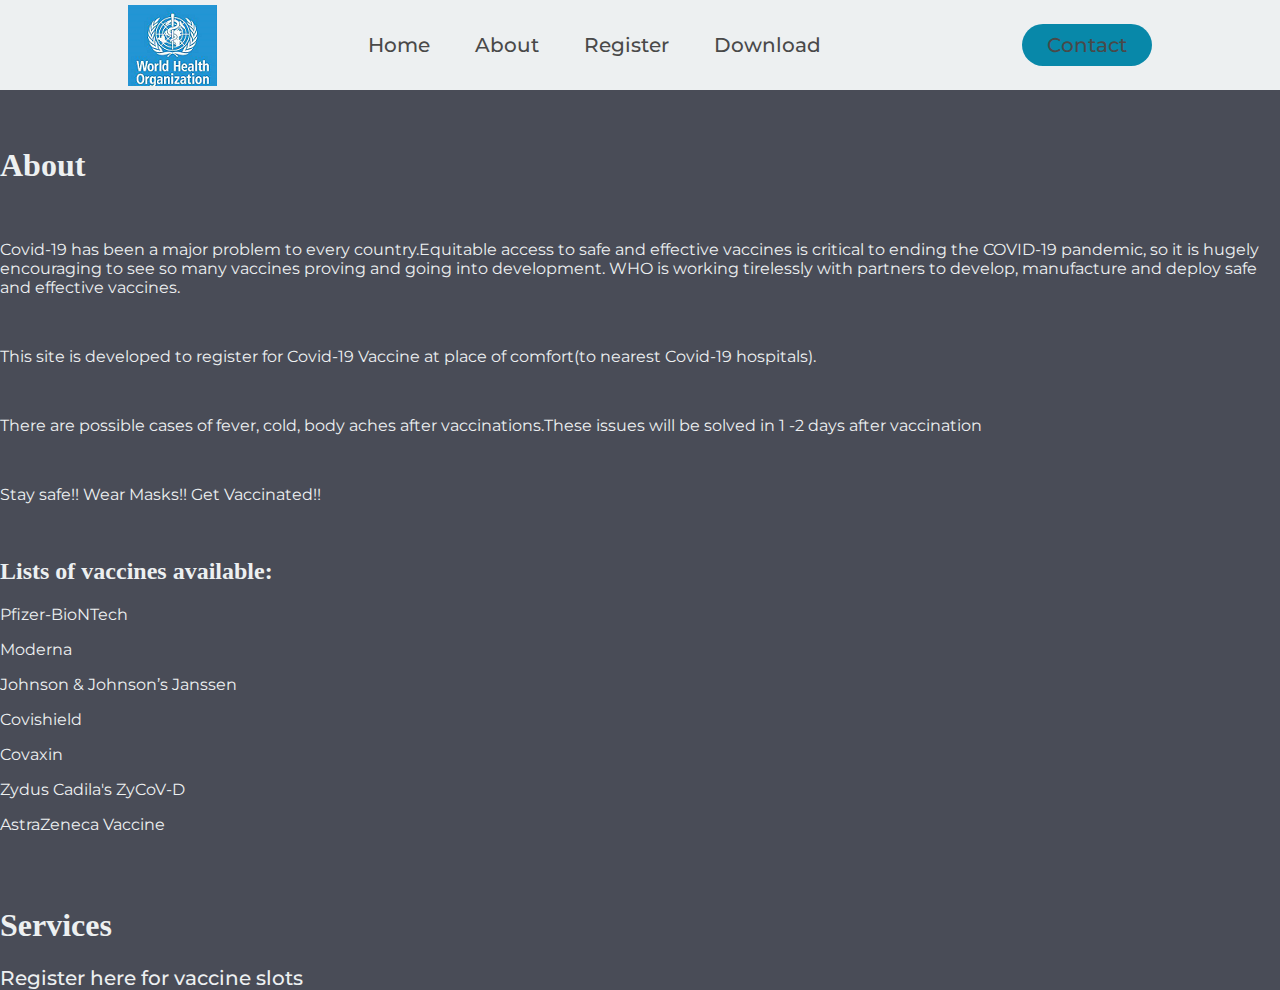
<file: about.html>
<!DOCTYPE html>
<html>
    <head>
        <title>About</title>
        <link rel = "stylesheet" href= "style.css">
    </head>

    <body>
        <header class ="main-nav">
            <img class ="logo" src= "logo.jpg" alt="logo">
            <nav >
                <ul class ="nav-links">
                    <li> <a href= "index.html">Home </li>
                     <li> <a href= " about.html">About </li>
                     <li> <a href= " register.html">Register </li>
                    <li><a href ="download.html">Download</li>
                </ul>
            </nav>
            <a class="cta" href="contact.html"><button>Contact</button></a>
        </header>
        <br>
        <br>

        <h1>About</h1><br>
        <p>Covid-19 has been a major problem to every country.Equitable access to safe and effective vaccines is critical to ending the COVID-19 pandemic, so it is hugely encouraging to see so many vaccines proving and going into development. WHO is working tirelessly with partners to develop, manufacture and deploy safe and effective vaccines. </p><br>
        <p>This site is developed to register for Covid-19 Vaccine at place of comfort(to nearest Covid-19 hospitals).</p> 
        <br>
        <p>There are possible cases of fever, cold, body aches after vaccinations.These issues will be solved in 1 -2 days after vaccination </p>
        <br>
        <p>Stay safe!!
            Wear Masks!!
            Get Vaccinated!!
        </p>
        <br>
        <h2>
            Lists of vaccines available:
        </h2>
        <p>Pfizer-BioNTech</p>
        <p>Moderna</p>
        <p>Johnson & Johnson’s Janssen</p>
        <p>Covishield</p>
        <p>Covaxin</p>
        <p>Zydus Cadila's ZyCoV-D</p>
        <p> AstraZeneca Vaccine</p>
     

        <br>
        <br>
        <h1>Services</h1>
        <a href ="register.html" class= "register-link">Register here for vaccine slots</a><br>
        

    </body>
</html>
</file>
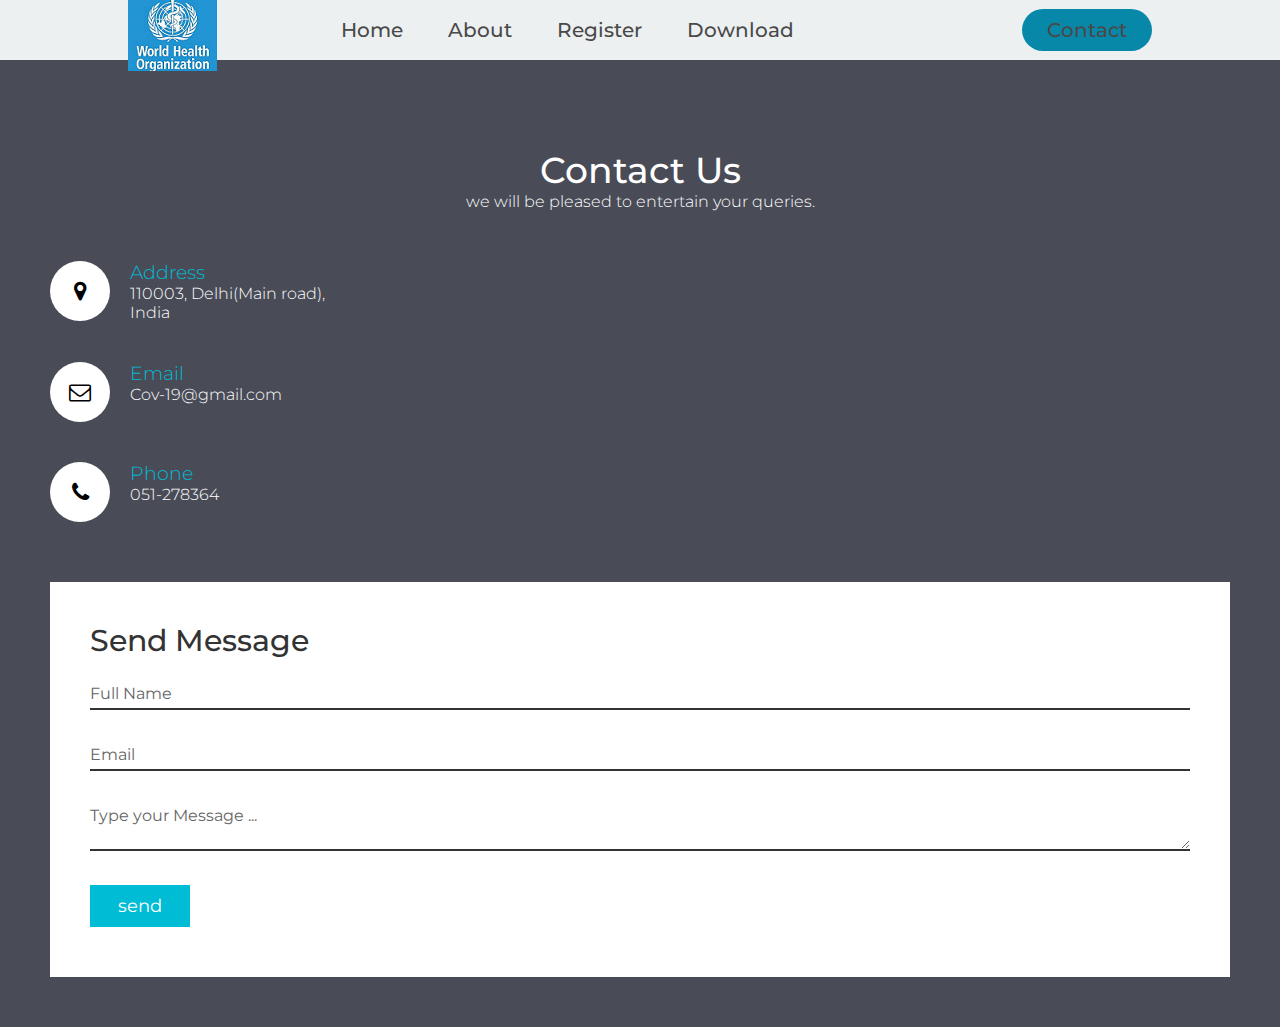
<file: contact.html>
<!DOCTYPE html>
<html>
    <head>
        <meta name = "viewport" content ="width=device-width, initial-scale=1.0">
        <title>Contact Us</title>
        <link rel="stylesheet" href="https://stackpath.bootstrapcdn.com/font-awesome/4.7.0/css/font-awesome.min.css">
        <link rel ="stylesheet" type= "text/css" href="contact_style.css">
    </head>
    <body>

        <header class ="main-nav">
            <img class ="logo" src= "logo.jpg" alt="logo">
            <nav >
                <ul class ="nav-links">
                    <li> <a href= "index.html">Home </li>
                     <li> <a href= " about.html">About </li>
                     <li> <a href= " register.html">Register </li>
                    <li><a href ="download.html">Download</li>
                </ul>
            </nav>
            <a class="cta" href="contact.html"><button>Contact</button></a>
        </header>
        <br>
        <br>
        <section class ="contact">
            <div class= "content">
                <h2>Contact Us</h2>
                <p>we will be pleased to entertain your queries.</p>
            </div>
            
            <div class ="container">
                <div class="contactInfo">
                    <div class ="box">
                        <div class ="icon"><i class="fa fa-map-marker" aria-hidden="true"></i></div>
                        <div class ="text">
                            <h3>Address</h3>
                            <p>110003, Delhi(Main road), <br>India</p>
                        </div>
                    </div>
                    <div class ="box">
                        <div class ="icon"><i class="fa fa-envelope-o" aria-hidden="true"></i></div>
                        <div class="text">
                            <h3>Email</h3>
                            <p>Cov-19@gmail.com</p>
                        </div>
                    </div>
                    <div class ="box">
                        <div class ="icon"><i class="fa fa-phone" aria-hidden="true"></i></div>
                        <div class="text">
                            <h3>Phone</h3>
                            <p>051-278364</p>
                        </div>
                    </div>
                </div>

                <div class ="contactform">
                    <form>
                        <h2>Send Message</h2>
                        <div class ="inputbox">
                            <input type ="text" name ="" required> 
                            <span>Full Name</span>
                        </div>
                        <div class ="inputbox">
                            <input type ="text" name ="" required> 
                            <span>Email</span>
                        </div>
                        <div class ="inputbox">
                            <textarea  required ="required"></textarea> 
                            <span>Type your Message ...</span>
                        </div>
                        <div class ="inputbox">
                            <input type ="submit" name ="" value ="send"> 
                        </div>
                    </form>
                </div>

            </div>
        </section>
    </body>
</html>
</file>
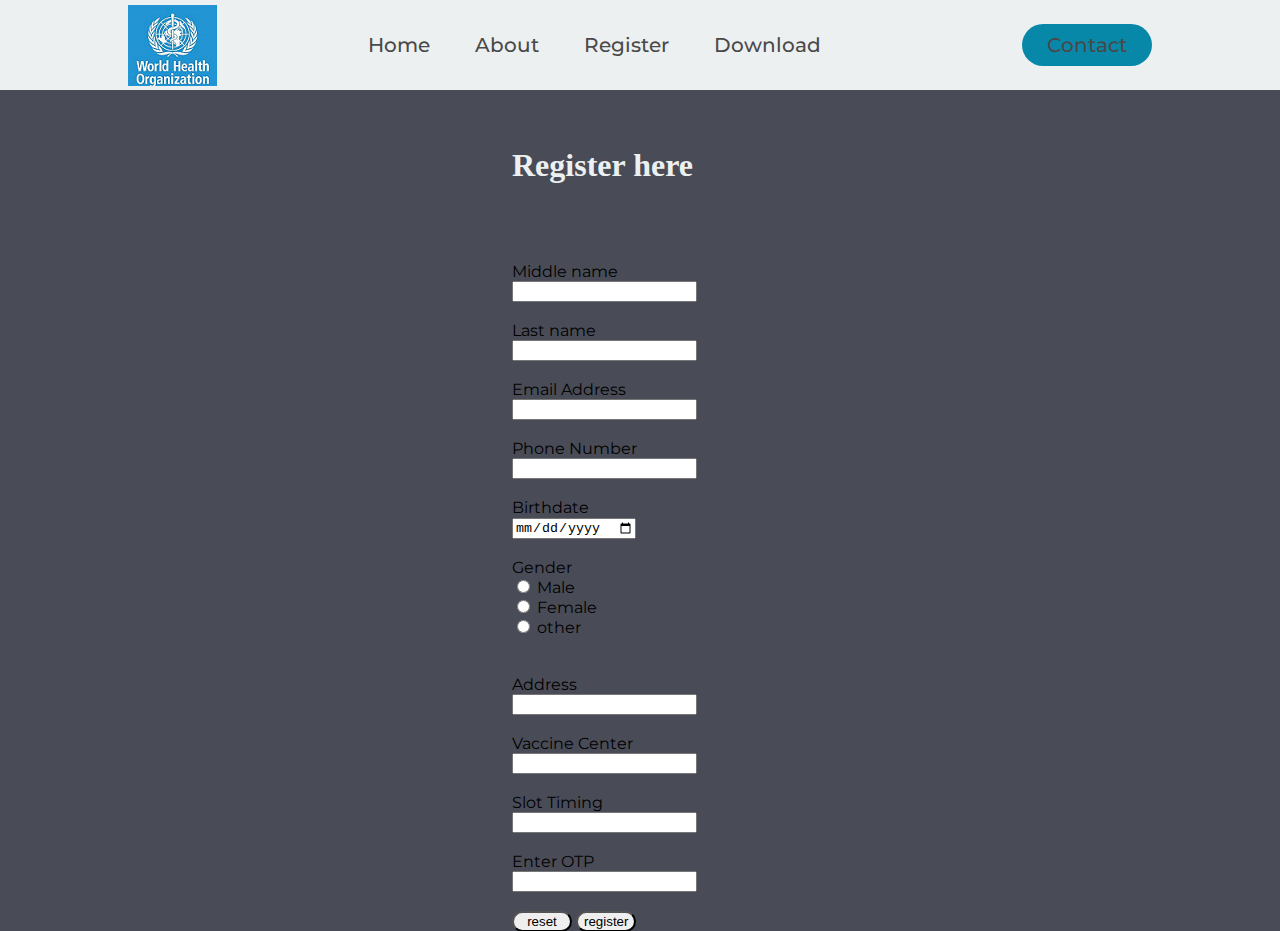
<file: register.html>
<!DOCTYPE html>
<html>
    <head>
        <title>Registration</title>
        <link rel="stylesheet" href="style.css">
    </head>
    <body>
        <header class ="main-nav">
            <img class ="logo" src= "logo.jpg" alt="logo">
            <nav >
                <ul class ="nav-links">
                    <li> <a href= "index.html" id ="home">Home </li>
                     <li> <a href= "about.html">About </li>
                     <li> <a href= " register.html">Register </li>
                    <li><a href ="download.html">Download</li>
                </ul>
            </nav>
            <a class="cta" href="contact.html"><button >Contact</button></a>
        </header>
        <br>
        <br>
        <div class ="text">
            <h1>Register here</h1>
            <br>
    </div>

   
        <script>
            function validateemail()  
            {  
            var x=document.myform.email.value;  
            var atposition=x.indexOf("@");  
            var dotposition=x.lastIndexOf(".");  
            if (atposition<1 || dotposition<atposition+2 || dotposition+2>=x.length){  
            alert("Please enter a valid e-mail address \n atpostion:"+atposition+"\n dotposition:"+dotposition);  
            return false;  
            }  
            }       
        </script> 
        <div class ="forms">
            <form class="register_form"  name = "myform" action ="connect.php" method = "post"  onsubmit = "return validation() >
                <label> First name </label><br>
                <input type = "text" name ="firstName" required> <br><br>
                <label> Middle name </label><br>
                <input type = "text"name = "middleName" required> <br><br>
                <label> Last name </label><br>
                <input type = "text" name ="lastName" required> <br><br>
                <label> Email Address </label><br>
                <input type = "email" name = "email" > <br><br>
               
                <label> Phone Number  </label><br>
                <input type = "tel" pattern = "^\+91[7-9]{1}[0-9]{9}$"name = "phoneNo" required><br><br>
                <label>Birthdate</label><br>
                <input type ="date" name="birth_date" required><br><br>
                <label>Gender</label><br>
                <input type = "radio" name="gender" value ="m" >
                <label>Male</label><br>
                <input type = "radio" name="gender" value ="f" >
                <label>Female</label><br>
                <input type = "radio" name="gender" value ="o" >
                <label>other</label><br>
                <br><br>
                <label>Address</label><br>
                <input type ="text" name ="Address" required><br><br>
                <label>Vaccine Center</label><br>
            <input type ="text"  name ="center" requied><br><br>
            <label>Slot Timing</label><br>
            <input type ="text" name ="slot" required><br><br>
            <label>Enter OTP </label><br> 
             <input type ="password" pattern="[0-9]{6}" required> <br><br>
            <input type ="reset" value ="reset" class="rbutton" >
            <input type ="submit" value = "register" id ="submit_button" class="sbutton">

            </form>   
    </div>
  

    </body>    

</html>
</file>
<file: style.css>
@import url('https://fonts.googleapis.com/css2?family=Montserrat:wght@500&display=swap');   

body{
    box-sizing: border-box;
    margin:0;
    padding:0;
    background-color: #494c57;

}


li,a,button{
    font-family: "Montserrat", sans-serif;
    font-weight:500;
    font-size:16px;
    color:#edf0f1;
    text-decoration:none;
    font-size:20px;
    color: #494949;
    
}

header{
    display:flex;
    justify-content: space-between;
    align-items: center;
    padding: 30px 10%;
}

.nav-links{
    list-style:none;
    
}
.main-nav{
    background-color:#edf0f1;
    height:30px;
    border:20px;
}

.nav-links li{
    display: inline-block;
    padding: 0px 20px;
}
.nav-links li a{
    transition: all 0.3s ease 0s;
}
.nav-links li a:hover{
    color: #0088a9;
}

button{
    padding: 9px 25px;
    background-color: rgba(8,136,169,1);
    border:none;
    border-radius:50px;
    cursor:pointer;
    transition: all 0.3s ease 0s;
}

button:hover{
    background-color: rgba(8,136,182,0.8);
}

h1,p,h2{
    color:#edf0f1;
}
p{
    font-size:16px;
    font-family: Montserrat;
}

.register_form{
    font-family:Montserrat;
    display: block;
    /* justify-content: center; */
}

.rbutton{
    border-radius:50px;
    width:60px;
}

.rbutton:hover{
    background-color:red;
}

.sbutton{
    border-radius:50px;
    width:60px;
}

.sbutton:hover{
    background-color:#0088a9;
}

.register-link{
    color:#edf0f1;
}

.register-link:hover{
    color:#3638d6;
}

.forms{
    margin-left:40%;
}

.text{
    margin-left:40%;
}
</file>
<file: contact_style.css>
@import url('https://fonts.googleapis.com/css2?family=Montserrat:wght@500&display=swap');

*{
    font-family:"Montserrat", sans-serif;
    margin:0;
    padding:0;
    box-sizing: border-box;
}
body{
    background-color:#494c57;
}

li,a,button{
    font-family: "Montserrat", sans-serif;
    font-weight:500;
    font-size:16px;
    color:#edf0f1;
    text-decoration:none;
    font-size:20px;
    color: #494949;
    
}

header{
    display:flex;
    justify-content: space-between;
    align-items: center;
    padding: 30px 10%;
}

.nav-links{
    list-style:none;
    
}
.main-nav{
    background-color:#edf0f1;
    height:30px;
    border:20px;
}

.nav-links li{
    display: inline-block;
    padding: 0px 20px;
}
.nav-links li a{
    transition: all 0.3s ease 0s;
}
.nav-links li a:hover{
    color: #0088a9;
}

button{
    padding: 9px 25px;
    background-color: rgba(8,136,169,1);
    border:none;
    border-radius:50px;
    cursor:pointer;
    transition: all 0.3s ease 0s;
}

button:hover{
    background-color: rgba(8,136,182,0.8);
}

.contact{
    position: relative;
    min-height: 100vh;
    padding: 50px 100px;
    display:flex;
    justify-content: center;
    align-items:center;
    flex-direction: column;
    background-size: cover;
}

.contact  .content{
    max-width: 800px;
    text-align :center;
}

.contact .content h2{
    font-size :36px;
    font-weight : 500;
    color :#fff;
}


.contact .content p{
    font-weight: 300;
    color : #fff;
}

.container{
    width: 100%;
    display: flex;
    justify-content : center;
    align-items : center;
    margin-top: 30px;
}

.container .contactInfo{
    width: 50%;
    display: flex;
    flex-direction: column;
}


.container  .contactInfo  .box{
    position: relative;
    padding: 20px 0;
    display: flex;
}

.container .contactInfo .box .icon{
    min-width: 60px;
    height : 60px;
    background: #fff;
    display: flex;
    justify-content: center;
    align-items: center; 
    border-radius: 50%;
    font-size:22px;
}

.container .contactInfo .box .text{
   display: flex;
   margin-left : 20px;
   font-size: 16px;
   color: #fff;
   flex-direction: column;
   font-weight:300;
}

.container .contactInfo .box .text h3{
    
    font-weight:300;
    color: #00bcd4;
 }

 .contactform{
     width:40%;
     padding:40px;
     background: #fff;
 }

 .contactform h2{
     font-size: 30px;
     color: #333;
     font-weight: 500;
 }

 .contactform .inputbox{
     position:relative;
     width: 100%;
     margin-top: 10px;
 }


 .contactform .inputbox input,
 .contactform .inputbox textarea{
        width: 100%;
        padding: 5px 0;
        font-size: 16px;
        margin: 10px 0;
        border: none;
        border-bottom: 2px solid #333;
        outline: none;
 }

 .contactform .inputbox span{
     position: absolute;
     left: 0;
     padding: 5px 0;
     font-size: 16px;
     margin:10px 0;
     pointer-events: none;
     transition: 0.5s;
     color: #666;
 }
 .contactform .inputbox  input:focus ~ span,
 .contactform .inputbox  input:valid ~ span,
 .contactform .inputbox  textarea:focus ~ span,
 .contactform .inputbox  textarea:valid ~ span{
   
    color: #e91e63;
    font-size: 12px;
    transform: translateY(-20px);
}

.contactform .inputbox input[type="submit"]{
    width: 100px;
    background: #00bcd4;
    color :#fff;
    border: none;
    cursor: pointer;
    padding: 10px;
    font-size: 18px;
}


@media{
    .contact{
        padding: 50px;
    
    }
    .container{
        flex-direction: column;
    }
    .container .contactInfo{
        margin-bottom: 40px;
        
    }
    .container .contactInfo, 
    .contactform{
        width:100%;
        
    }

}
</file>
